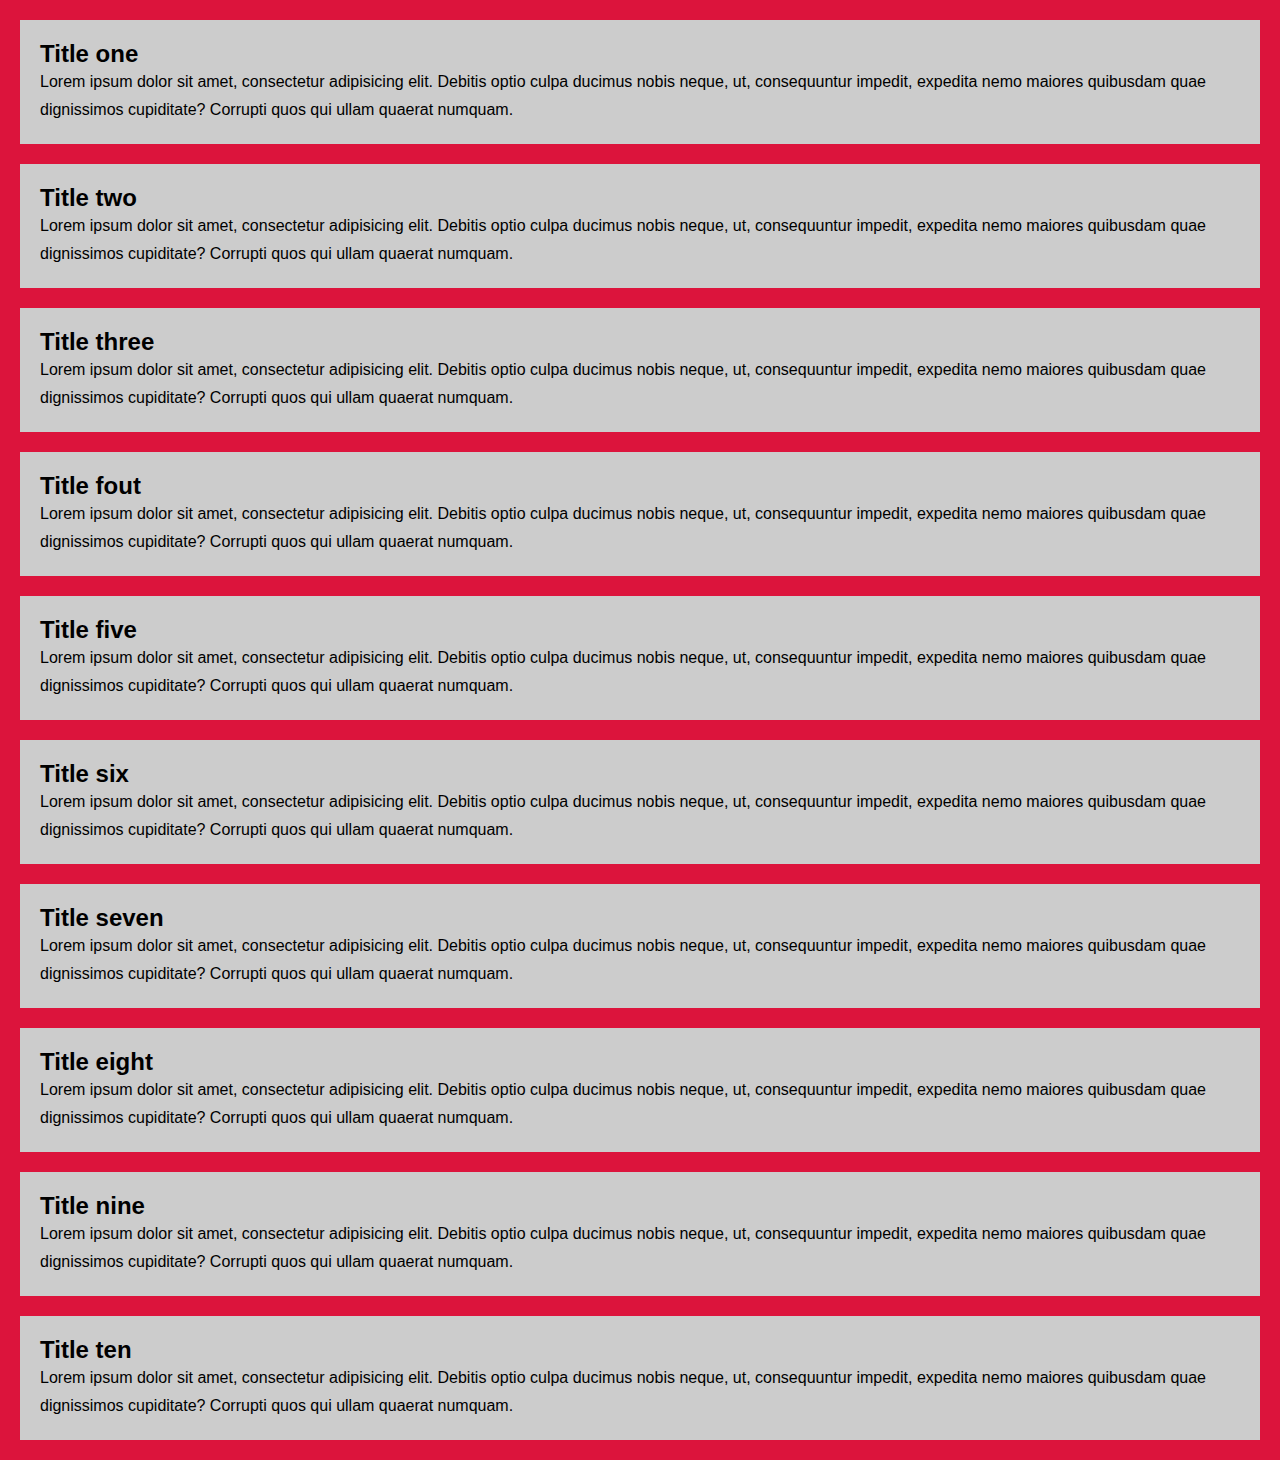
<file: 3.scrollbar/index.html>
<!DOCTYPE html>
<!--[if lt IE 7]>      <html class="no-js lt-ie9 lt-ie8 lt-ie7"> <![endif]-->
<!--[if IE 7]>         <html class="no-js lt-ie9 lt-ie8"> <![endif]-->
<!--[if IE 8]>         <html class="no-js lt-ie9"> <![endif]-->
<!--[if gt IE 8]>      <html class="no-js"> <!--<![endif]-->
<html>
    <head>
        <meta charset="utf-8">
        <meta http-equiv="X-UA-Compatible" content="IE=edge">
        <title></title>
        <meta name="description" content="">
        <meta name="viewport" content="width=device-width, initial-scale=1">
        <link rel="stylesheet" href="style.css">
    </head>
    <body>
        <section>
            <div class="card">
                <h2 class="card-litle">Title one</h2>
                <p>Lorem ipsum dolor sit amet, consectetur adipisicing elit. Debitis optio culpa ducimus nobis neque, ut, consequuntur impedit, expedita nemo maiores quibusdam quae dignissimos cupiditate? Corrupti quos qui ullam quaerat numquam.</p>
            </div>
            <div class="card">
               <h2 class="card-litle">Title two</h2>
                <p>Lorem ipsum dolor sit amet, consectetur adipisicing elit. Debitis optio culpa ducimus nobis neque, ut, consequuntur impedit, expedita nemo maiores quibusdam quae dignissimos cupiditate? Corrupti quos qui ullam quaerat numquam.</p>
            </div>
            <div class="card">
               <h2 class="card-litle">Title three</h2>
                <p>Lorem ipsum dolor sit amet, consectetur adipisicing elit. Debitis optio culpa ducimus nobis neque, ut, consequuntur impedit, expedita nemo maiores quibusdam quae dignissimos cupiditate? Corrupti quos qui ullam quaerat numquam.</p>
            </div>
            <div class="card">
               <h2 class="card-litle">Title fout</h2>
                <p>Lorem ipsum dolor sit amet, consectetur adipisicing elit. Debitis optio culpa ducimus nobis neque, ut, consequuntur impedit, expedita nemo maiores quibusdam quae dignissimos cupiditate? Corrupti quos qui ullam quaerat numquam.</p>
            </div>
            <div class="card">
               <h2 class="card-litle">Title five</h2>
                <p>Lorem ipsum dolor sit amet, consectetur adipisicing elit. Debitis optio culpa ducimus nobis neque, ut, consequuntur impedit, expedita nemo maiores quibusdam quae dignissimos cupiditate? Corrupti quos qui ullam quaerat numquam.</p>
            </div>
            <div class="card">
               <h2 class="card-litle">Title six</h2>
                <p>Lorem ipsum dolor sit amet, consectetur adipisicing elit. Debitis optio culpa ducimus nobis neque, ut, consequuntur impedit, expedita nemo maiores quibusdam quae dignissimos cupiditate? Corrupti quos qui ullam quaerat numquam.</p>
            </div>
            <div class="card">
               <h2 class="card-litle">Title seven</h2>
                <p>Lorem ipsum dolor sit amet, consectetur adipisicing elit. Debitis optio culpa ducimus nobis neque, ut, consequuntur impedit, expedita nemo maiores quibusdam quae dignissimos cupiditate? Corrupti quos qui ullam quaerat numquam.</p>
            </div>
            <div class="card">
               <h2 class="card-litle">Title eight</h2>
                <p>Lorem ipsum dolor sit amet, consectetur adipisicing elit. Debitis optio culpa ducimus nobis neque, ut, consequuntur impedit, expedita nemo maiores quibusdam quae dignissimos cupiditate? Corrupti quos qui ullam quaerat numquam.</p>
            </div>
            <div class="card">
                <h2 class="card-litle">Title nine</h2>
                 <p>Lorem ipsum dolor sit amet, consectetur adipisicing elit. Debitis optio culpa ducimus nobis neque, ut, consequuntur impedit, expedita nemo maiores quibusdam quae dignissimos cupiditate? Corrupti quos qui ullam quaerat numquam.</p>
             </div>
             <div class="card">
                <h2 class="card-litle">Title ten</h2>
                 <p>Lorem ipsum dolor sit amet, consectetur adipisicing elit. Debitis optio culpa ducimus nobis neque, ut, consequuntur impedit, expedita nemo maiores quibusdam quae dignissimos cupiditate? Corrupti quos qui ullam quaerat numquam.</p>
             </div>
        </section>
        
        <script src="" async defer></script>
    </body>
</html>
</file>
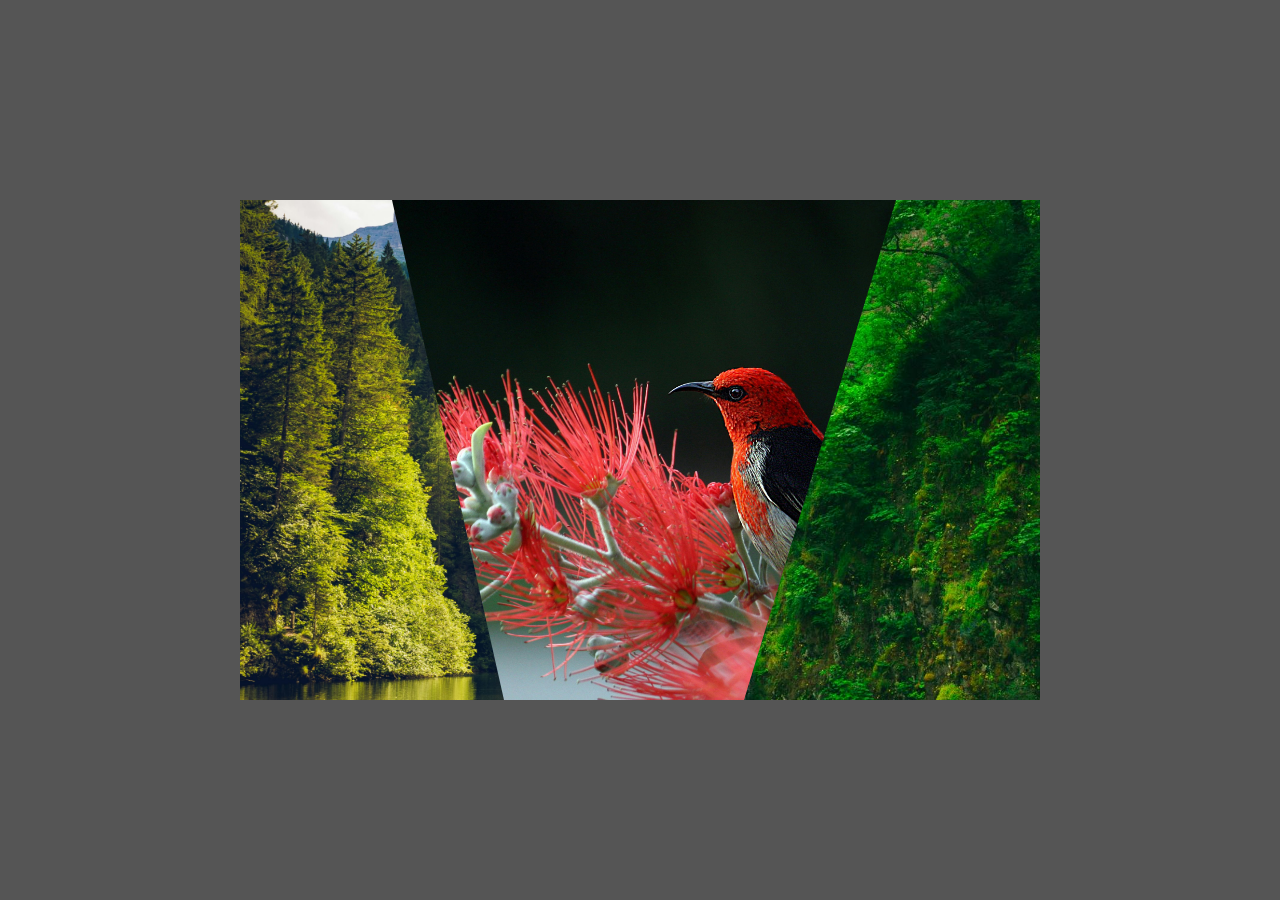
<file: 4.creativemage/index.html>
<!DOCTYPE html>
<!--[if lt IE 7]>      <html class="no-js lt-ie9 lt-ie8 lt-ie7"> <![endif]-->
<!--[if IE 7]>         <html class="no-js lt-ie9 lt-ie8"> <![endif]-->
<!--[if IE 8]>         <html class="no-js lt-ie9"> <![endif]-->
<!--[if gt IE 8]>      <html class="no-js"> <!--<![endif]-->
<html>
    <head>
        <meta charset="utf-8">
        <meta http-equiv="X-UA-Compatible" content="IE=edge">
        <title>creative image hover effect</title>
        <meta name="description" content="">
        <meta name="viewport" content="width=device-width, initial-scale=1">
        <link rel="stylesheet" href="style.css">
    </head>
    <body>
        <section class="container">
            <div class="clip clip1"></div>
            <div class="clip clip2"></div>
            <div class="clip clip3"></div>

        </section>
        
        <script src="" async defer></script>
    </body>
</html>
</file>
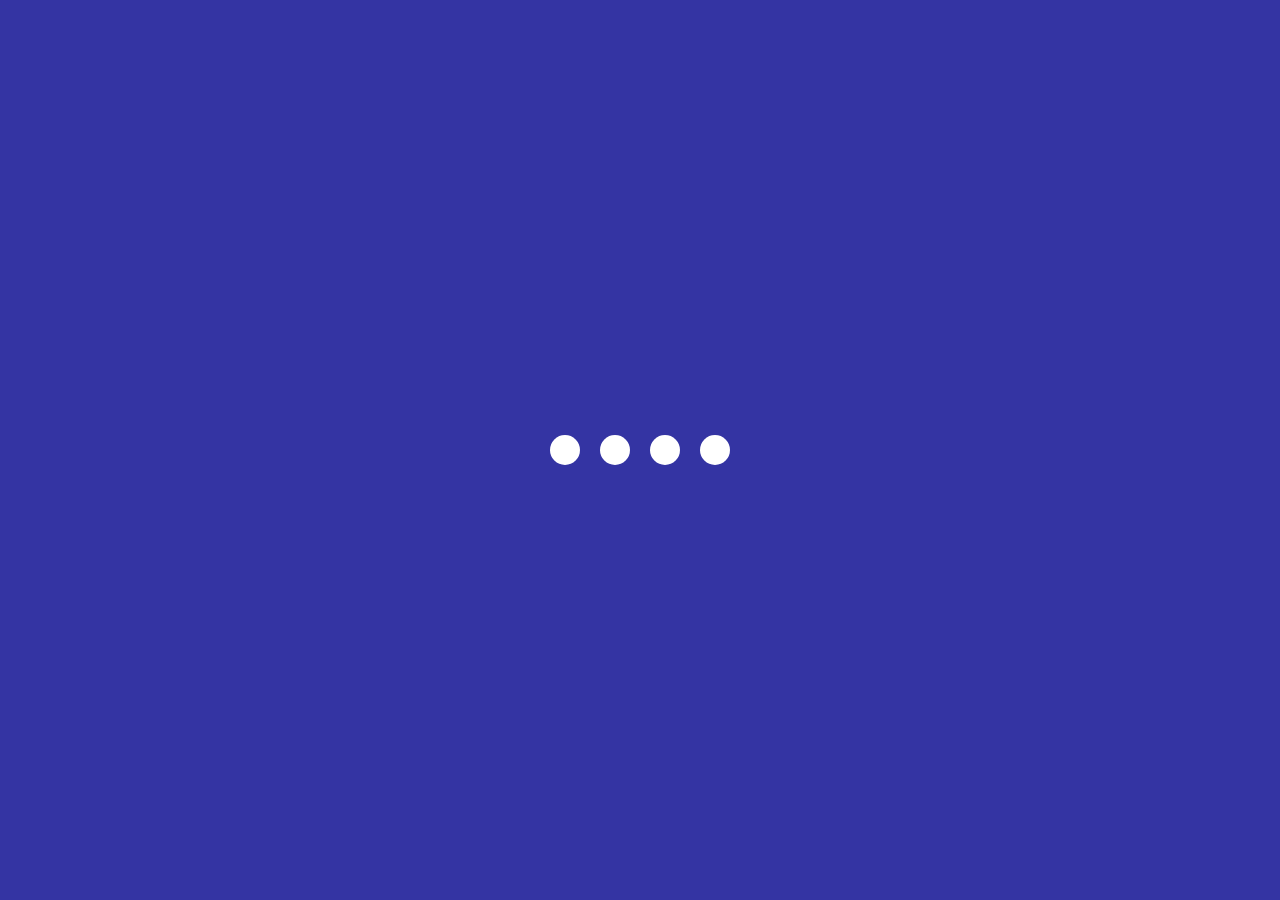
<file: creati2.vloading animation/index.html>
<!DOCTYPE html>
<!--[if lt IE 7]>      <html class="no-js lt-ie9 lt-ie8 lt-ie7"> <![endif]-->
<!--[if IE 7]>         <html class="no-js lt-ie9 lt-ie8"> <![endif]-->
<!--[if IE 8]>         <html class="no-js lt-ie9"> <![endif]-->
<!--[if gt IE 8]>      <html class="no-js"> <!--<![endif]-->
<html>
    <head>
        <meta charset="utf-8">
        <meta http-equiv="X-UA-Compatible" content="IE=edge">
        <title></title>
        <meta name="description" content="">
        <meta name="viewport" content="width=device-width, initial-scale=1">
        <link rel="stylesheet" href="style.css">
    </head>
    <body>
        <section class="wrapper">
            <div class="loader">
                <div class="loading one"></div>
                <div class="loading two"></div>
                <div class="loading three"></div>
                <div class="loading four"></div>
            </div>

        </section>
        
        <script src="" async defer></script>
    </body>
</html>
</file>
<file: 3.scrollbar/style.css>
*{
    padding: 0;
    margin:0;
    box-sizing: border-box;
    font-family: sans-serif;

}
body{
    background: crimson;
}
.card{
    width: #ccc;
    background:#ccc;
    padding:20px;
    margin: 20px;
    font-family:sans-serif ;
    line-height:28px ;


}
/* scrollbar */
::-webkit-scrollbar{
    background-color:teal;
    background-color: transparent;
    width:7px;
}

::-webkit-scrollbar-thumb{
    background:linear-gradient(#00DBDE,#FC00FF);
    border-radius: 100px;
}
</file>
<file: 4.creativemage/style.css>
body{
    margin:0;
    padding: 0;
    background: #555;
    height: 100vh;
    display: flex;
    justify-content: center;
    align-items: center;
}
.container{
    position: relative;
    width:800px;
    height: 500px;
    background:#222;

}
.clip{
    position: absolute;
    top:0;
    left:0;
    width:100%;
    height:100%;
    transition: all 0.5s;

}
.clip1{
    background:url(pexels-packermann-1666021.jpg);
    background-size: cover;
    background-position: center;
    clip-path: polygon(0 0, 46% 0, 39% 100%, 0% 100%);

}

.clip2{
    background:url(pexels-pixabay-36762.jpg);
    background-size: cover;
    background-position: center;
    clip-path: polygon(19% 0, 87% 0, 64% 100%, 33% 100%);

}
.clip3{
    background:url(pexels-pixabay-358457.jpg);
    background-size: cover;
    background-position: center;
    clip-path: polygon(82% 0, 100% 0, 100% 100%, 63% 100%);

}
.container:hover .clip{
    clip-path:polygon(100% 0,100% 0,100% 100%,100% 100%,);
}

.container .clip:hover {
    clip-path: polygon(0 0,100% 0, 100% 100%,0% 100%);

}
</file>
<file: creati2.vloading animation/style.css>
*{
    margin:0;
    padding:0;
    box-sizing: border-box;
}
body{
    background:#00008bcb;
}
.wrapper{
    display: flex;
    justify-content: center;
    align-items: center;
    min-height:100vh;

}
.wrapper .loader{
    display: flex ;
    justify-content: space-evenly;
    padding:0 20px;

}
.loader .loading{
    background: #fff;
    width:30px;
    height:30px;
    border-radius: 50px;
    margin: 0 10px;
    animation: load 0.8s ease infinite ;

}
.loader .loading.one{
    animation-delay: 0.3s;
}
loader .loading.two{
    animation-delay: 0.4s;
}
loader .loading.three{
    animation-delay: 0.5s;
}
loader .loading.four{
    animation-delay: 0.6s;
}
@keyframes load {
   0% { width:30px;
    hight: 30px;

    }
    50%{
        width:20px;
        height:30px;

    }

}
</file>
